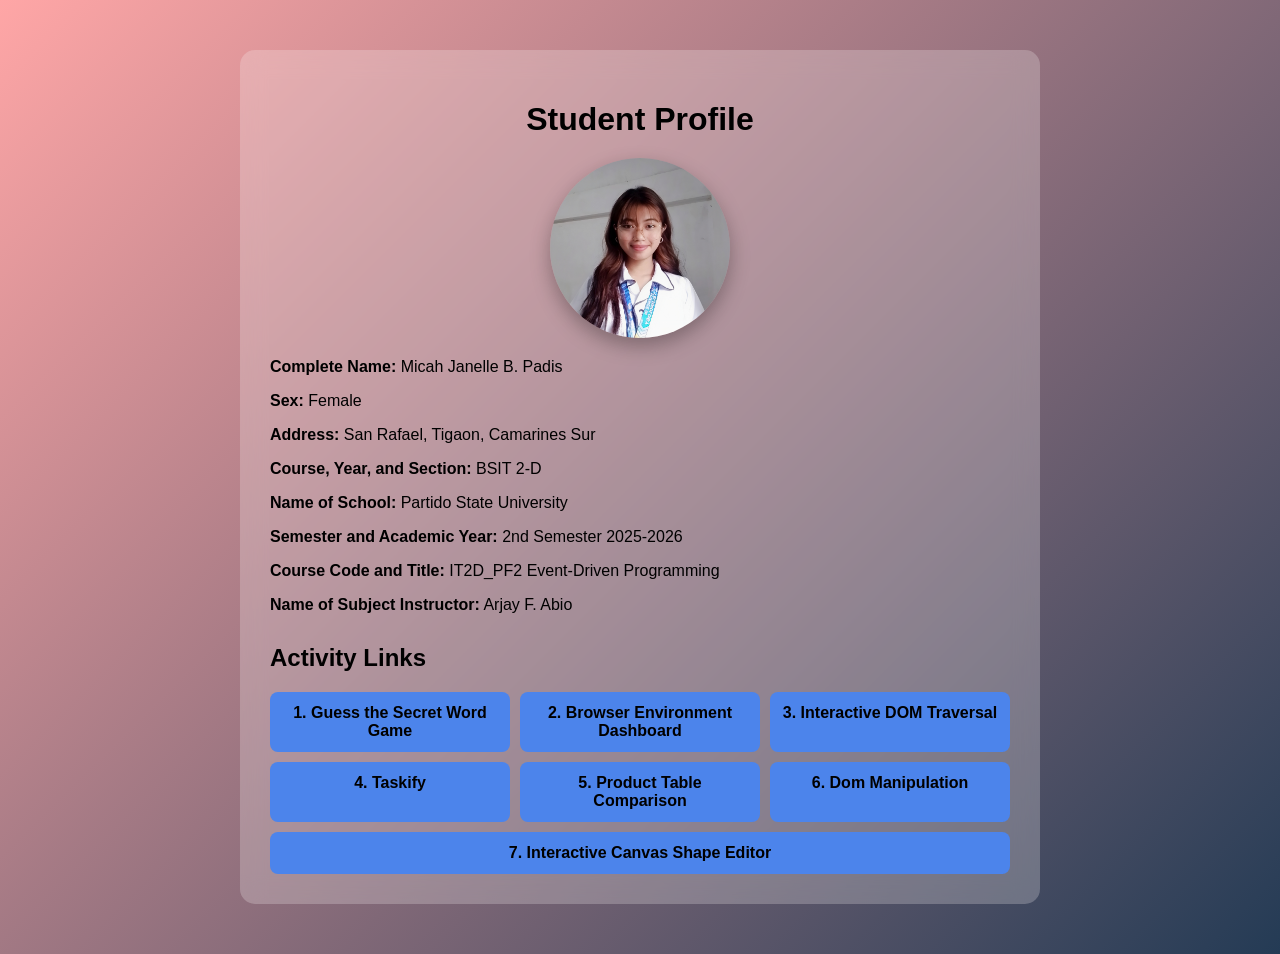
<file: index.html>
<!DOCTYPE html>
<html lang="en">
<head>
<meta charset="UTF-8">
<meta name="viewport" content="width=device-width, initial-scale=1.0">
<title>My Activities Homepage</title>

<style>
*{
box-sizing:border-box;
}

body{
font-family:'Segoe UI',sans-serif;
background:linear-gradient(135deg,#FFA6A6,#243b55);
color:black;
padding:50px;
margin:0;
}

.container{
max-width:800px;
margin:auto;
background:#faf7f73d;
backdrop-filter:blur(12px);
padding:30px;
border-radius:15px;
}

h1{
text-align:center;
margin-bottom:20px;
}

.profile-pic{
display:block;
margin:0 auto 20px auto;
width:180px;
height:180px;
object-fit:cover;
border-radius:50%;
box-shadow:0 8px 20px rgba(0,0,0,0.3);
}

.button-group{
display:flex;
gap:10px;
flex-wrap:wrap;
margin-top:10px;
}

.button-group a{
flex:1;
min-width:200px;
padding:12px;
background:#4c84eb;
color:black;
text-decoration:none;
border-radius:8px;
text-align:center;
font-weight:600;
transition:0.3s;
}

.button-group a:hover{
opacity:0.8;
transform:translateY(-5px);
box-shadow:0 8px 15px rgba(0,0,0,0.3);
}
</style>
</head>

<body>

<div class="container">

<h1>Student Profile</h1>

<img src="Micah Janelle B. Padis.jpg" alt="Profile Picture" class="profile-pic">

<p><strong>Complete Name:</strong> Micah Janelle B. Padis</p>
<p><strong>Sex:</strong> Female</p>
<p><strong>Address:</strong> San Rafael, Tigaon, Camarines Sur</p>
<p><strong>Course, Year, and Section:</strong> BSIT 2-D </p>
<p><strong>Name of School:</strong> Partido State University</p>
<p><strong>Semester and Academic Year:</strong> 2nd Semester 2025-2026</p>
<p><strong>Course Code and Title:</strong> IT2D_PF2 Event-Driven Programming </p>
<p><strong>Name of Subject Instructor:</strong> Arjay F. Abio</p>

<h2 style="margin-top:30px;">Activity Links</h2>

<div class="button-group">

<a href="https://raw.githack.com/Jassy21-22/Guessing-Game/refs/heads/main/guessingGame.html">
1. Guess the Secret Word Game
</a>

<a href="browser_dashboard.html">
2. Browser Environment Dashboard
</a>

<a href="dom_traversal.html">
3. Interactive DOM Traversal
</a>

<a href="taskify.html">
4. Taskify
</a>

<a href="product_table.html">
5. Product Table Comparison
</a>

<a href="dom_manipulation.html">
6. Dom Manipulation
</a>

<a href="canvas.html">
7. Interactive Canvas Shape Editor
</a>

</div>

</div>

</body>
</html>
</file>
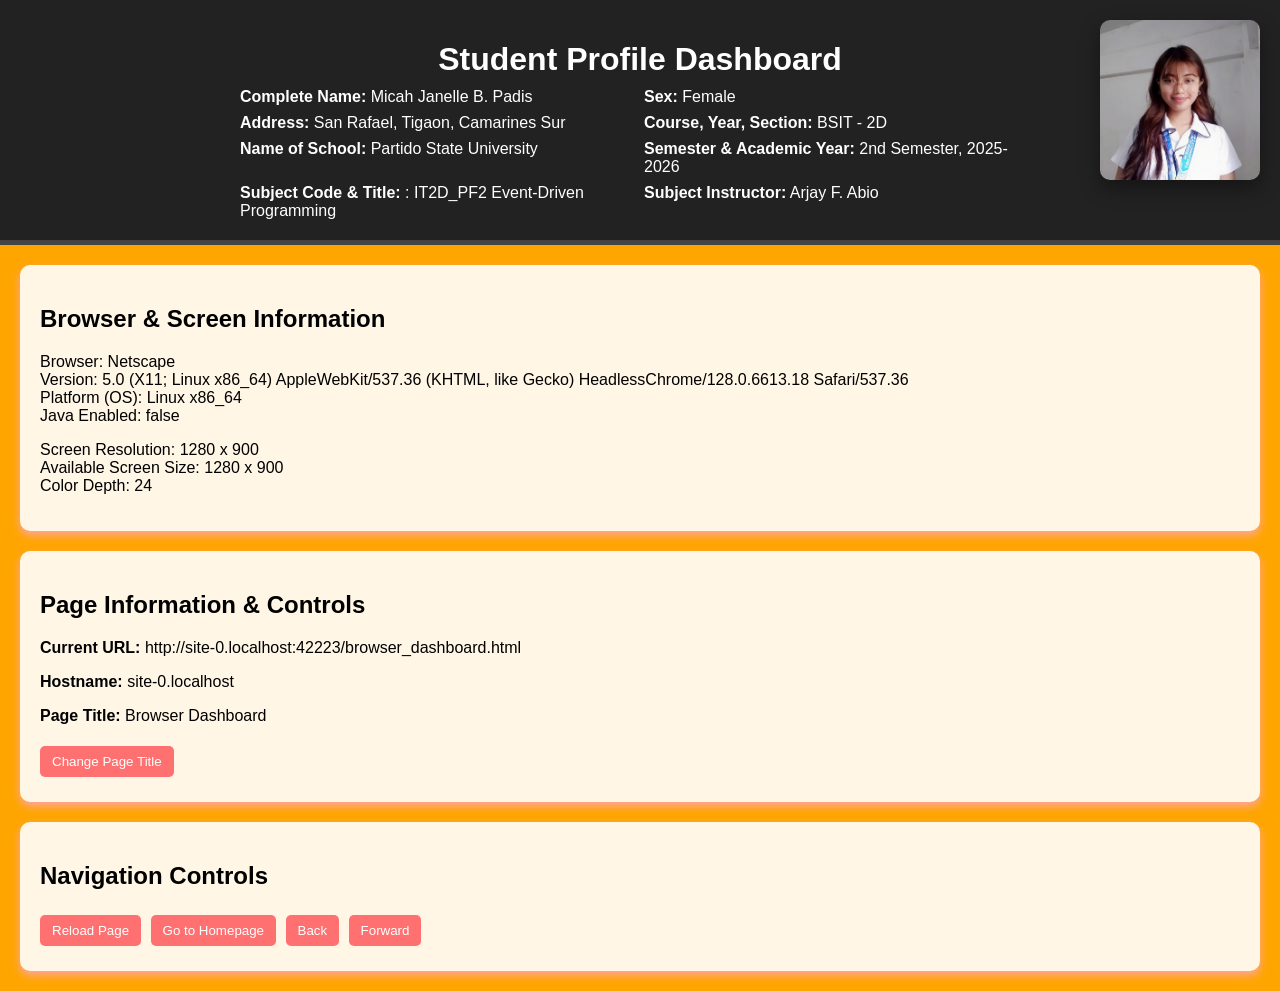
<file: browser_dashboard.html>
<!--
README
Author: Micah Janelle Padis
File: browser_dashboard.html

Description:
This single HTML file implements a Browser Information Dashboard.

It contains:
Part 0 – Profile Header Section (styled and separated)
Part A – Browser & Screen Information (navigator + screen objects)
Part B – Page Information & Dynamic Title Update (document, location, window)
Part C – Navigation Controls (location + history)
Part D – Dynamic Background Color based on Screen Width (responsive using JS)

All CSS and JavaScript are embedded.
JavaScript includes clear comments explaining each section.
-->

<!DOCTYPE html>
<html lang="en">
<head>
    <meta charset="UTF-8">
    <title>Browser Dashboard</title>

    <style>
        /* GENERAL PAGE STYLING */
        body {
            font-family: Arial, sans-serif;
            margin: 0;
            padding: 0;
            transition: background-color 0.5s ease;
        }

        /* PROFILE HEADER SECTION */
        .profile-header {
            background-color: #222;
            color: white;
            padding: 20px;
            text-align: center;
            border-bottom: 5px solid #444;
        }

        .profile-header h1 {
            margin-bottom: 10px;
        }

        .profile-details {
            display: grid;
            grid-template-columns: 1fr 1fr;
            gap: 8px;
            text-align: left;
            max-width: 800px;
            margin: auto;
        }

        .dashboard-section {
            padding: 20px;
            margin: 20px;
            border-radius: 10px;
            background-color: rgba(255,255,255,0.9);
            box-shadow: 0 4px 8px #FFA6A6;
        }

        button {
            padding: 8px 12px;
            margin: 5px 5px 5px 0;
            border: none;
            border-radius: 5px;
            cursor: pointer;
            background-color: #FF7070;
            color: white;
        }

        button:hover {
            background-color: #555;
        }

        .dashboard-section{
    transition: transform 0.3s ease, box-shadow 0.3s ease;
    }

          .dashboard-section:hover{
    transform: translateY(-10px);
    box-shadow: 0 10px 20px rgba(0,0,0,0.3);
}

.profile-pic{
    position: absolute;
    right: 20px;
    top: 20px;
    width: 160px;
    height: 160px;
    object-fit: cover;
    border-radius: 10px; /* box shape */
    box-shadow: 0 8px 20px rgba(0,0,0,0.4);
}

    </style>
</head>

<body>

    
    <!-- PART 0: PROFILE INFO -->
    
    <div class="profile-header">
        <h1>Student Profile Dashboard</h1>
        <img src="Micah Janelle B. Padis.jpg" alt="Profile Picture" class="profile-pic">
        <div class="profile-details">
            <div><strong>Complete Name:</strong> Micah Janelle B. Padis</div>
            <div><strong>Sex:</strong> Female</div>
            <div><strong>Address:</strong> San Rafael, Tigaon, Camarines Sur</div>
            <div><strong>Course, Year, Section:</strong> BSIT - 2D</div>
            <div><strong>Name of School:</strong> Partido State University</div>
            <div><strong>Semester & Academic Year:</strong> 2nd Semester, 2025-2026</div>
            <div><strong>Subject Code & Title:</strong> : IT2D_PF2 Event-Driven Programming</div>
            <div><strong>Subject Instructor:</strong> Arjay F. Abio</div>
        </div>
    </div>

    
    <!-- PART A -->
    
    <div class="dashboard-section">
        <h2> Browser & Screen Information</h2>
        <p id="browserInfo"></p>
        <p id="screenInfo"></p>
    </div>

    
    <!-- PART B -->
    
    <div class="dashboard-section">
        <h2>Page Information & Controls</h2>
        <p><strong>Current URL:</strong> <span id="currentURL"></span></p>
        <p><strong>Hostname:</strong> <span id="hostname"></span></p>
        <p><strong>Page Title:</strong> <span id="pageTitle"></span></p>

        <button onclick="changeTitle()">Change Page Title</button>
    </div>

    
    <!-- PART C -->
    
    <div class="dashboard-section">
        <h2>Navigation Controls</h2>

        <button onclick="reloadPage()">Reload Page</button>
        <button onclick="redirectPage()">Go to Homepage</button>
        <button onclick="goBack()">Back</button>
        <button onclick="goForward()">Forward</button>
    </div>

    <script>
        
        /* PART A: BROWSER INFORMATION   */
        

        // Display browser information using navigator object
        const browserInfo = `
            Browser: ${navigator.appName} <br>
            Version: ${navigator.appVersion} <br>
            Platform (OS): ${navigator.platform} <br>
            Java Enabled: ${navigator.javaEnabled()}
        `;
        document.getElementById("browserInfo").innerHTML = browserInfo;

        // Display screen information using screen object
        const screenInfo = `
            Screen Resolution: ${screen.width} x ${screen.height} <br>
            Available Screen Size: ${screen.availWidth} x ${screen.availHeight} <br>
            Color Depth: ${screen.colorDepth}
        `;
        document.getElementById("screenInfo").innerHTML = screenInfo;


        
        /* PART B: PAGE INFO & TITLE CONTROLS    */
        

        // Display page information using location & document
        document.getElementById("currentURL").textContent = window.location.href;
        document.getElementById("hostname").textContent = window.location.hostname;
        document.getElementById("pageTitle").textContent = document.title;

        // Function to change page title dynamically
        function changeTitle() {
            const newTitle = prompt("Enter new page title:");

            if (newTitle) {
                document.title = newTitle;
                document.getElementById("pageTitle").textContent = newTitle;
            }
        }


        
        /* PART C: NAVIGATION CONTROLS           */
        

        // Reload current page
        function reloadPage() {
            location.reload();
        }

        // Redirect to another URL
        function redirectPage() {
            location.href = "index.html";
        }

        // Navigate back
        function goBack() {
            history.back();
        }

        // Navigate forward
        function goForward() {
            history.forward();
        }


        
        /* PART D: DYNAMIC BACKGROUND COLOR      */
        

        // Function to change background based on screen width
        function updateBackgroundColor() {
            const width = window.innerWidth;

            if (width < 600) {
                document.body.style.backgroundColor = "blue";
            } 
            else if (width >= 600 && width <= 991) {
                document.body.style.backgroundColor = "green";
            } 
            else {
                document.body.style.backgroundColor = "orange";
            }
        }

        // Apply on page load
        window.onload = updateBackgroundColor;

        // Apply on window resize
        window.onresize = updateBackgroundColor;

    </script>

</body>
</html>
</file>
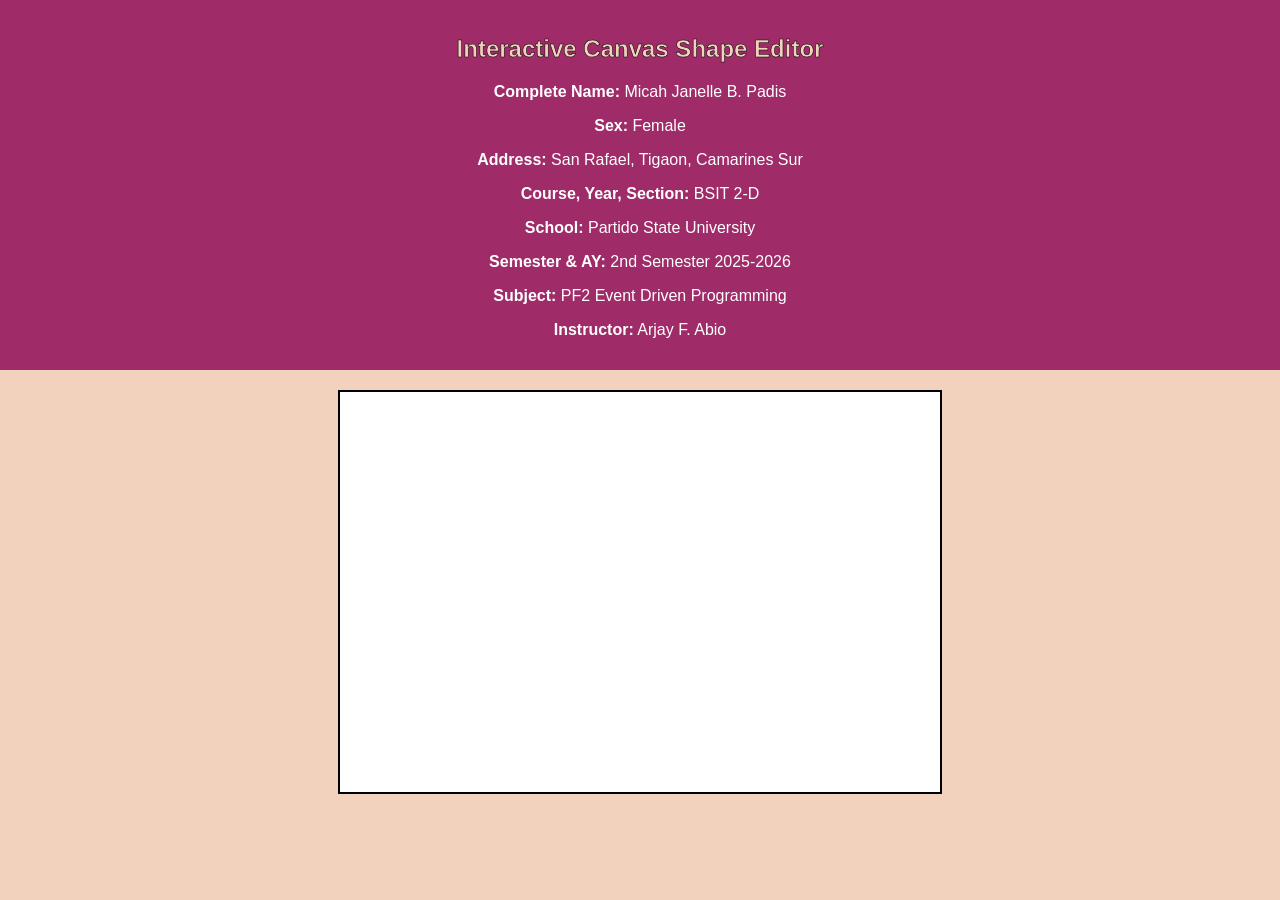
<file: canvas.html>
<!DOCTYPE html>
<html lang="en">
<head>
    <meta charset="UTF-8">
    <title>Interactive Canvas Shape Editor</title>
</head>

<style> 
    body {
    font-family: Arial, sans-serif;
    background: #F2D2BD;
    margin: 0;
    text-align: center;
}

h2 {
    color: #F2D2BD; 
    -webkit-text-stroke: 0.5px black; 
}

.header {
    background: #9F2B68;
    color: white;
    padding: 15px;
    text-align: center;
}

.canvas-container {
    display: flex;
    justify-content: center;
    margin-top: 20px;
}

canvas {
    border: 2px solid black;
    background: white;
}
</style>
<body>

<!-- HEADER -->
<div class="header">
    <h2>Interactive Canvas Shape Editor</h2>
    <p><strong>Complete Name:</strong> Micah Janelle B. Padis</p>
    <p><strong>Sex:</strong> Female</p>
    <p><strong>Address:</strong> San Rafael, Tigaon, Camarines Sur</p>
    <p><strong>Course, Year, Section:</strong> BSIT 2-D</p>
    <p><strong>School:</strong> Partido State University</p>
    <p><strong>Semester & AY:</strong> 2nd Semester 2025-2026</p>
    <p><strong>Subject:</strong> PF2 Event Driven Programming</p>
    <p><strong>Instructor:</strong> Arjay F. Abio</p>
</div>

<!-- CANVAS -->
<div class="canvas-container">
    <canvas id="canvas" width="600" height="400"></canvas>
</div>

<script src="script.js"></script>
</body>

<script>
    // Get canvas
const canvas = document.getElementById("canvas");
const ctx = canvas.getContext("2d");

// Data
let circles = [];
let selectedCircle = null;
let isDragging = false;

// Draw all circles
function draw() {
    ctx.clearRect(0, 0, canvas.width, canvas.height);

    circles.forEach(circle => {
        ctx.beginPath();
        ctx.arc(circle.x, circle.y, circle.radius, 0, Math.PI * 2);

        ctx.fillStyle = circle === selectedCircle ? "red" : "blue";
        ctx.fill();

        ctx.closePath();
    });
}

// Get mouse position
function getMousePos(evt) {
    const rect = canvas.getBoundingClientRect();
    return {
        x: evt.clientX - rect.left,
        y: evt.clientY - rect.top
    };
}

// Check if point is inside circle
function isInside(circle, x, y) {
    const dx = x - circle.x;
    const dy = y - circle.y;
    return Math.sqrt(dx * dx + dy * dy) <= circle.radius;
}

// CLICK (Add or Select)
canvas.addEventListener("mousedown", function(e) {
    const pos = getMousePos(e);
    let found = false;

    // Check if clicking a circle
    for (let i = circles.length - 1; i >= 0; i--) {
        if (isInside(circles[i], pos.x, pos.y)) {
            selectedCircle = circles[i];
            isDragging = true;
            found = true;
            break;
        }
    }

    // If blank space → add circle
    if (!found) {
        const newCircle = {
            x: pos.x,
            y: pos.y,
            radius: 20
        };
        circles.push(newCircle);
        selectedCircle = newCircle;
    }

    draw();
});

// DRAG
canvas.addEventListener("mousemove", function(e) {
    if (isDragging && selectedCircle) {
        const pos = getMousePos(e);
        selectedCircle.x = pos.x;
        selectedCircle.y = pos.y;
        draw();
    }
});

// STOP DRAG
canvas.addEventListener("mouseup", function() {
    isDragging = false;
});

// DELETE
document.addEventListener("keydown", function(e) {
    if (e.key === "Delete" && selectedCircle) {
        circles = circles.filter(c => c !== selectedCircle);
        selectedCircle = null;
        draw();
    }
});

// RESIZE (SCROLL)
canvas.addEventListener("wheel", function(e) {
    if (selectedCircle) {
        e.preventDefault();

        if (e.deltaY < 0) {
            selectedCircle.radius += 2;
        } else {
            selectedCircle.radius -= 2;
        }

        // Minimum size
        if (selectedCircle.radius < 5) {
            selectedCircle.radius = 5;
        }

        draw();
    }
});
</script>
</html>
</file>
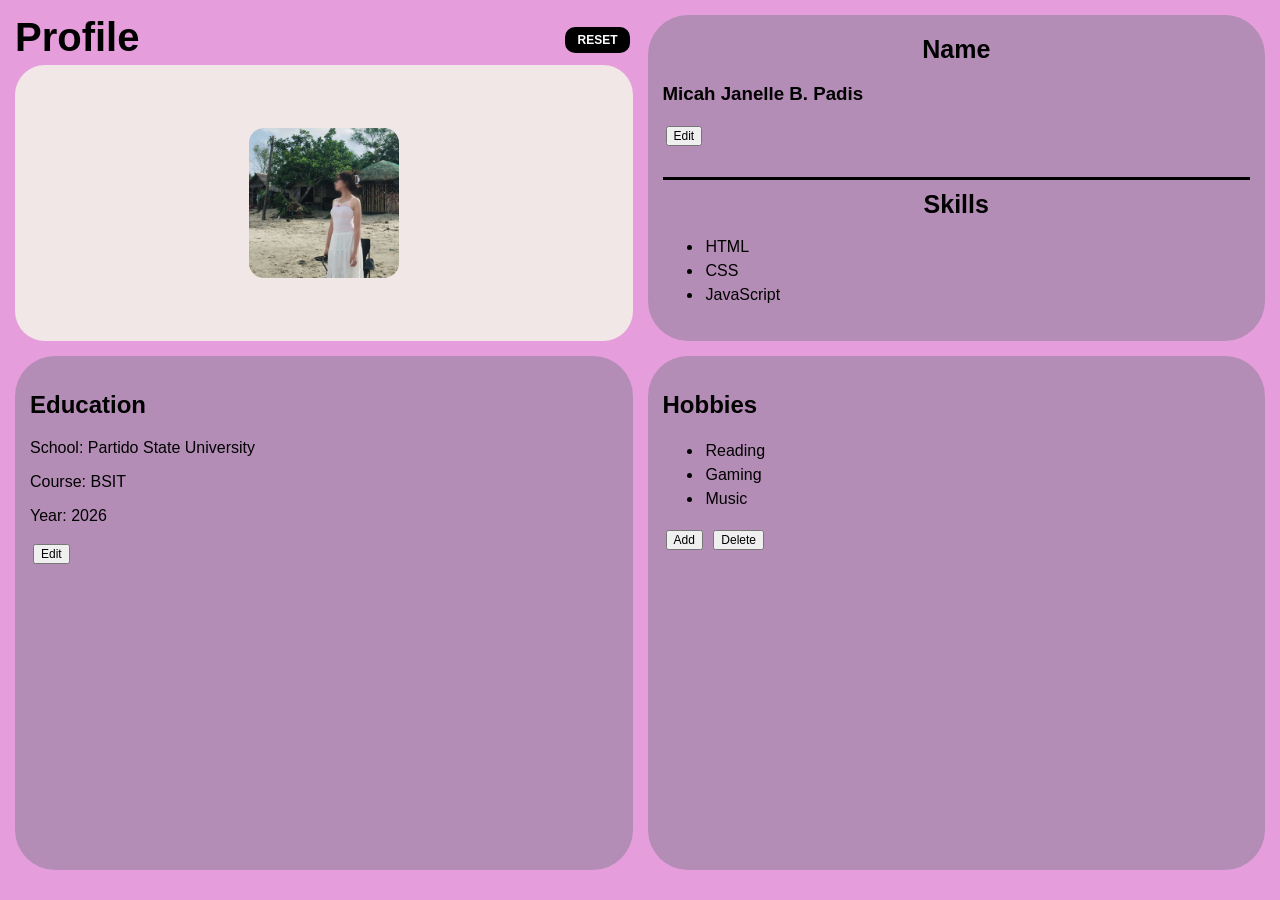
<file: dom_manipulation.html>
<!DOCTYPE html>
<html lang="en">
<head>
<meta charset="UTF-8">
<title>Interactive Profile</title>

<style>
* {
    box-sizing: border-box;
}

body {
    margin: 0;
    font-family: Arial;
    background: #e69ddc;
    height: 100vh;
    overflow: hidden;
}

/* MAIN GRID */
.container {
    display: grid;
    grid-template-columns: 1fr 1fr;
    grid-template-rows: auto 1fr auto;
    gap: 15px;
    padding: 15px;
    height: 100%;
}

/* LEFT SIDE */
.left {
    display: flex;
    flex-direction: column;
    height: 100%;
}

.title {
    font-size: 40px;
    font-weight: bold;
    margin-bottom: 5px;
}

.profile-box {
    background: #f2e7e7;
    border-radius: 30px;
    flex: 1;
    display: flex;
    justify-content: center;
    align-items: center;
}

.profile-box img {
    width: 150px;
    height: 150px;
    border-radius: 10%;
    cursor: pointer;
    object-fit: cover;
}

/* RIGHT SIDE */
.right-box {
    background: #b48db6;
    padding: 15px;
    display: flex;
    flex-direction: column;
    border-radius: 40px;
    height: 100%;
}

.section {
    flex: 1;
    overflow: hidden;
}

.section h2 {
    text-align: center;
    font-size: 25px;
    margin: 5px 0;
}

.divider {
    height: 3px;
    background: black;
    margin: 5px 0;
}

/* BOTTOM GRID */
.bottom {
    grid-column: span 2;
    display: grid;
    grid-template-columns: 1fr 1fr;
    gap: 15px;
    height: 100%;
}

.box {
    background: #b48db6;
    padding: 15px;
    border-radius: 40px;
    overflow: hidden;
}

/* LIST */
li {
    cursor: pointer;
    padding: 3px;
}

li:hover {
    background: lightgray;
}

.highlight {
    background: yellow;
}

button {
    margin: 3px;
    font-size: 12px;
}

/* TITLE BAR */
.title-bar {
    display: flex;
    justify-content: space-between;
    align-items: center;
}

/* RESET BUTTON */
.reset-btn {
    padding: 6px 12px;
    font-weight: bold;
    background: black;
    color: white;
    border: none;
    border-radius: 10px;
    cursor: pointer;
}
</style>
</head>

<body>

<div class="container">

    <!-- LEFT -->
    <div class="left">
        <div class="title-bar">
            <div class="title">Profile</div>
            <button class="reset-btn" onclick="resetData()">RESET</button>
        </div>

        <div class="profile-box">
            <img id="profilePic" src="profile.jpg">
        </div>

        <input type="file" id="fileInput" hidden>
    </div>

    <!-- RIGHT -->
    <div class="right-box">

        <div class="section">
            <h2>Name</h2>
            <h3 id="name">Micah Janelle B. Padis</h3>
            <button onclick="editName()">Edit</button>
        </div>

        <div class="divider"></div>

        <div class="section">
            <h2>Skills</h2>

            <ul id="skillsList">
                <li draggable="true">HTML</li>
                <li draggable="true">CSS</li>
                <li draggable="true">JavaScript</li>
            </ul>

            <button onclick="showSkillInput()">Add</button>
            <button onclick="deleteSelected('skillsList')">Delete</button>

            <div id="skillInputContainer"></div>
        </div>

    </div>

    <!-- BOTTOM -->
    <div class="bottom">

        <div class="box">
            <h2>Education</h2>
            <div id="education">
                <p contenteditable="false">School: Partido State University</p>
                <p contenteditable="false">Course: BSIT</p>
                <p contenteditable="false">Year: 2026</p>
            </div>
            <button onclick="editEducation()">Edit</button>
        </div>

        <div class="box">
            <h2>Hobbies</h2>

            <ul id="hobbyList">
                <li draggable="true">Reading</li>
                <li draggable="true">Gaming</li>
                <li draggable="true">Music</li>
            </ul>

            <button onclick="showHobbyInput()">Add</button>
            <button onclick="deleteSelected('hobbyList')">Delete</button>

            <div id="hobbyInputContainer"></div>
        </div>

    </div>

</div>

<script>
// SAVE / LOAD
function saveData() {
    localStorage.setItem("profile", document.body.innerHTML);
}

function loadData() {
    if (localStorage.getItem("profile")) {
        document.body.innerHTML = localStorage.getItem("profile");
        reinitialize();
    }
}

window.onload = () => {
    loadData();
    reinitialize();
};

// REINITIALIZE
function reinitialize() {
    initProfilePic();
    document.querySelectorAll("li").forEach(addItemEvents);
}

// PROFILE PIC
function initProfilePic() {
    const pic = document.getElementById("profilePic");
    const fileInput = document.getElementById("fileInput");

    if (!pic || !fileInput) return;

    pic.onclick = () => fileInput.click();

    fileInput.onchange = () => {
        const file = fileInput.files[0];
        const reader = new FileReader();

        reader.onload = function(e) {
            pic.src = e.target.result;
            saveData();
        };

        reader.readAsDataURL(file);
    };
}

// NAME
function editName() {
    const name = document.getElementById("name");
    const input = document.createElement("input");

    input.value = name.innerText;
    name.replaceWith(input);
    input.focus();

    input.onblur = saveName;
    input.onkeypress = (e) => {
        if (e.key === "Enter") saveName();
    };

    function saveName() {
        const h3 = document.createElement("h3");
        h3.id = "name";
        h3.innerText = input.value;
        input.replaceWith(h3);
        saveData();
    }
}

// ADD SKILL
function showSkillInput() {
    const container = document.getElementById("skillInputContainer");
    const input = document.createElement("input");

    input.placeholder = "Enter skill...";
    container.appendChild(input);
    input.focus();

    input.onkeypress = (e) => {
        if (e.key === "Enter") {
            const li = document.createElement("li");
            li.textContent = input.value;
            li.draggable = true;

            document.getElementById("skillsList").appendChild(li);
            input.remove();

            addItemEvents(li);
            saveData();
        }
    };
}

// ADD HOBBY
function showHobbyInput() {
    const container = document.getElementById("hobbyInputContainer");
    const input = document.createElement("input");

    input.placeholder = "Enter hobby...";
    container.appendChild(input);
    input.focus();

    input.onkeypress = (e) => {
        if (e.key === "Enter") {
            const li = document.createElement("li");
            li.textContent = input.value;
            li.draggable = true;

            document.getElementById("hobbyList").appendChild(li);
            input.remove();

            addItemEvents(li);
            saveData();
        }
    };
}

// DELETE
function deleteSelected(listId) {
    const list = document.getElementById(listId);
    const items = list.querySelectorAll(".highlight");

    items.forEach(item => item.remove());
    saveData();
}

// SELECT
function addItemEvents(li) {
    li.onclick = () => {
        li.classList.toggle("highlight");
    };
}

// DRAG
let dragged;

document.addEventListener("dragstart", (e) => {
    dragged = e.target;
});

document.addEventListener("dragover", (e) => {
    e.preventDefault();
});

document.addEventListener("drop", (e) => {
    if (e.target.tagName === "LI") {
        e.target.parentNode.insertBefore(dragged, e.target);
        saveData();
    }
});

// EDUCATION
function editEducation() {
    document.querySelectorAll("#education p").forEach(p => {
        p.contentEditable = true;

        p.onblur = () => {
            p.contentEditable = false;
            saveData();
        };
    });
}

// RESET
function resetData() {
    localStorage.clear();
    location.reload();
}
</script>

</body>
</html>
</file>
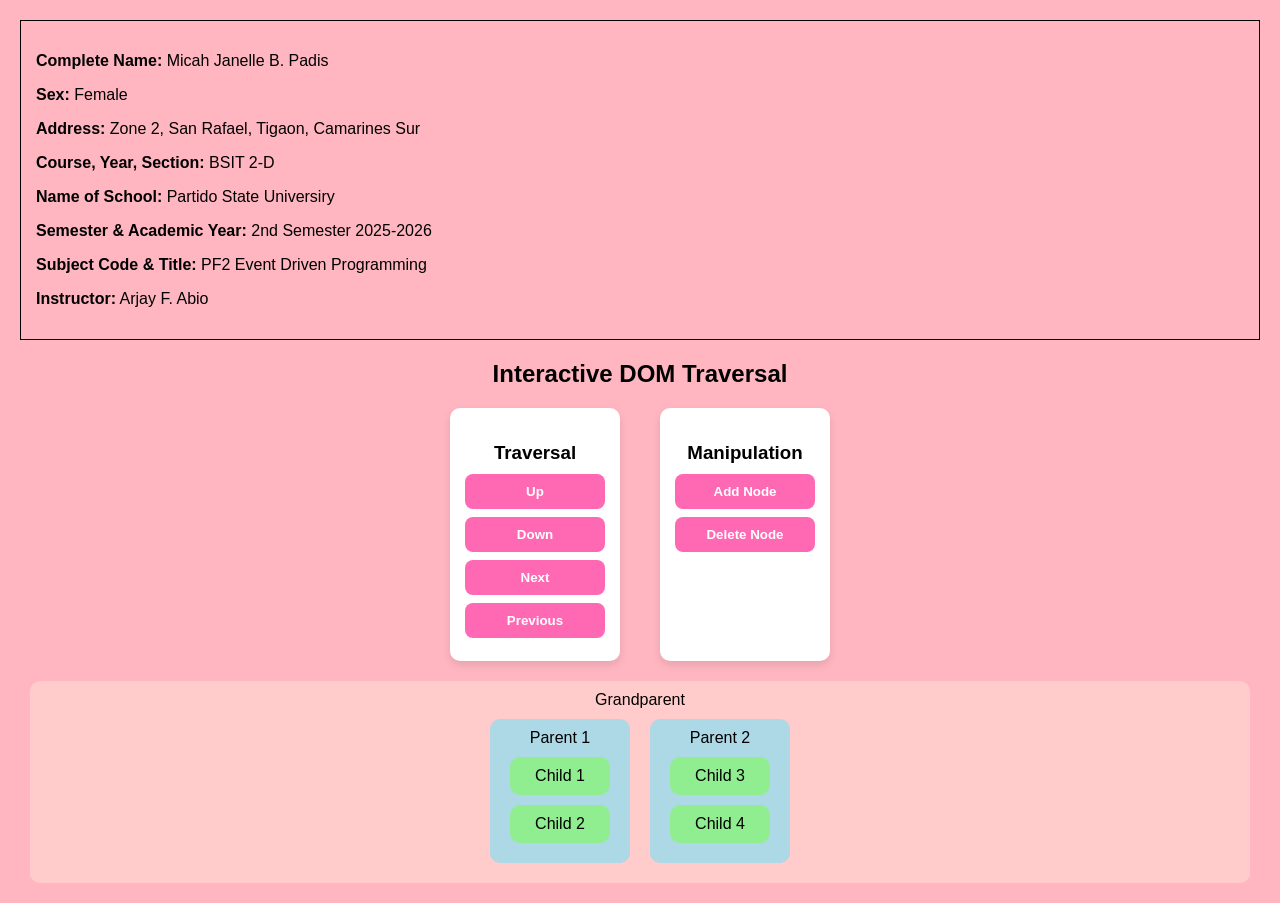
<file: dom_traversal.html>
<!DOCTYPE html><html lang="en">
<head>
<meta charset="UTF-8">
<title>Interactive DOM Traversal and Manipulation</title><style>
body {
    font-family: Arial, sans-serif;
    text-align: center;
    margin: 20px;
    background-color: #FFB6C1;
}

h2 { margin-bottom: 10px; }

.header {
    border: 1px solid #000;
    padding: 15px;
    margin-bottom: 20px;
    text-align: left;
}

.node {
    padding: 10px;
    margin: 10px;
    border-radius: 10px;
    cursor: pointer;
}

.grandparent { background-color: #ffcccb; }
.parent { background-color: #add8e6; }
.child { background-color: #90ee90; }

.highlight { border: 3px solid black; }

.container {
    display: flex;
    flex-wrap: wrap;
    justify-content: center;
}

.column { margin: 10px; min-width: 120px; }

button {
    margin: 8px;
    padding: 10px 18px;
    border: none;
    border-radius: 8px;
    background-color: #FF69B4;
    color: white;
    font-weight: bold;
    cursor: pointer;
    transition: 0.3s;
}

button:hover { opacity: 0.8; }

/* NEW BUTTON LAYOUT */
.controls {
    display: flex;
    justify-content: center;
    gap: 40px;
    margin: 20px 0;
}

.group {
    background: #fff;
    padding: 15px;
    border-radius: 10px;
    box-shadow: 0 4px 8px rgba(0,0,0,0.1);
}

.group h3 {
    margin-bottom: 10px;
}

.group button {
    display: block;
    width: 140px;
    margin: 8px auto;
}
</style></head><body><div class="header">
    <p><strong>Complete Name:</strong> Micah Janelle B. Padis</p>
    <p><strong>Sex:</strong> Female</p>
    <p><strong>Address:</strong> Zone 2, San Rafael, Tigaon, Camarines Sur</p>
    <p><strong>Course, Year, Section:</strong> BSIT 2-D</p>
    <p><strong>Name of School:</strong> Partido State Universiry</p>
    <p><strong>Semester & Academic Year:</strong> 2nd Semester 2025-2026</p>
    <p><strong>Subject Code & Title:</strong> PF2 Event Driven Programming</p>
    <p><strong>Instructor:</strong> Arjay F. Abio</p>
</div><h2>Interactive DOM Traversal</h2><!-- ORGANIZED BUTTONS --><div class="controls"><div class="group">
    <h3>Traversal</h3>
    <button onclick="traverseUp()">Up</button>
    <button onclick="traverseDown()">Down</button>
    <button onclick="nextSibling()">Next</button>
    <button onclick="prevSibling()">Previous</button>
</div>

<div class="group">
    <h3>Manipulation</h3>
    <button onclick="addNode()">Add Node</button>
    <button onclick="deleteNode()">Delete Node</button>
</div>

</div><div id="tree" class="node grandparent">
    Grandparent<div class="container" id="parentContainer">

    <div class="column node parent">
        Parent 1
        <div class="node child">Child 1</div>
        <div class="node child">Child 2</div>
    </div>

    <div class="column node parent">
        Parent 2
        <div class="node child">Child 3</div>
        <div class="node child">Child 4</div>
    </div>

</div>

</div><script>
// variables
let selectedNode = null;
let parentCount = 2;

// select node
function selectNode(event) {
    event.stopPropagation();

    if (selectedNode) {
        selectedNode.classList.remove("highlight");
    }

    selectedNode = event.currentTarget;
    selectedNode.classList.add("highlight");
}

function attachListeners() {
    const nodes = document.querySelectorAll('.node');

    nodes.forEach(node => {
        node.removeEventListener('click', selectNode);
        node.addEventListener('click', selectNode);
    });
}

attachListeners();

// traverse up
function traverseUp() {
    if (!selectedNode) return;

    const parent = selectedNode.parentElement.closest('.node');

    if (parent) {
        selectedNode.classList.remove("highlight");
        selectedNode = parent;
        selectedNode.classList.add("highlight");
    }
}

// traverse down
function traverseDown() {
    if (!selectedNode) return;

    const child = selectedNode.querySelector('.node');

    if (child) {
        selectedNode.classList.remove("highlight");
        selectedNode = child;
        selectedNode.classList.add("highlight");
    }
}

// next sibling
function nextSibling() {
    if (!selectedNode) return;

    const parent = selectedNode.parentElement;

    const siblings = Array.from(parent.children).filter(el =>
        el.classList.contains('node') &&
        el.classList[1] === selectedNode.classList[1]
    );

    const index = siblings.indexOf(selectedNode);

    if (index !== -1 && index < siblings.length - 1) {
        selectedNode.classList.remove("highlight");
        selectedNode = siblings[index + 1];
        selectedNode.classList.add("highlight");
    } else {
        alert("No next sibling!");
    }
}

// previous sibling
function prevSibling() {
    if (!selectedNode) return;

    const parent = selectedNode.parentElement;

    const siblings = Array.from(parent.children).filter(el =>
        el.classList.contains('node') &&
        el.classList[1] === selectedNode.classList[1]
    );

    const index = siblings.indexOf(selectedNode);

    if (index > 0) {
        selectedNode.classList.remove("highlight");
        selectedNode = siblings[index - 1];
        selectedNode.classList.add("highlight");
    } else {
        alert("No previous sibling!");
    }
}

// add node
function addNode() {
    if (!selectedNode) return;

    // GRANDPARENT → add new parent
    if (selectedNode.classList.contains('grandparent')) {
        parentCount++;

        const newParent = document.createElement('div');
        newParent.className = 'column node parent';
        newParent.textContent = 'Parent ' + parentCount;

        // store child count for this parent
        newParent.dataset.childCount = 0;

        // add 2 children automatically
        for (let i = 0; i < 2; i++) {
            let childNumber = parseInt(newParent.dataset.childCount) + 1;
            newParent.dataset.childCount = childNumber;

            const newChild = document.createElement('div');
            newChild.className = 'node child';
            newChild.textContent = 'Child ' + childNumber;

            newParent.appendChild(newChild);
        }

        document.getElementById('parentContainer').appendChild(newParent);
    }

    // PARENT → add child
    else if (selectedNode.classList.contains('parent')) {

    if (!selectedNode.dataset.childCount) {
        selectedNode.dataset.childCount = selectedNode.querySelectorAll('.child').length;
    }

    let childNumber = parseInt(selectedNode.dataset.childCount) + 1;
    selectedNode.dataset.childCount = childNumber;

    const newChild = document.createElement('div');
    newChild.className = 'node child';
    newChild.textContent = 'Child ' + childNumber;

    selectedNode.appendChild(newChild);
}

    else {
        alert('Cannot add child to a child node');
    }

    attachListeners();
}

// delete node
function deleteNode() {
    if (!selectedNode) return;

    if (selectedNode.classList.contains('grandparent')) {
        alert('Cannot delete grandparent node');
        return;
    }

    selectedNode.remove();
    selectedNode = null;
}
</script></body>
</html>
</file>
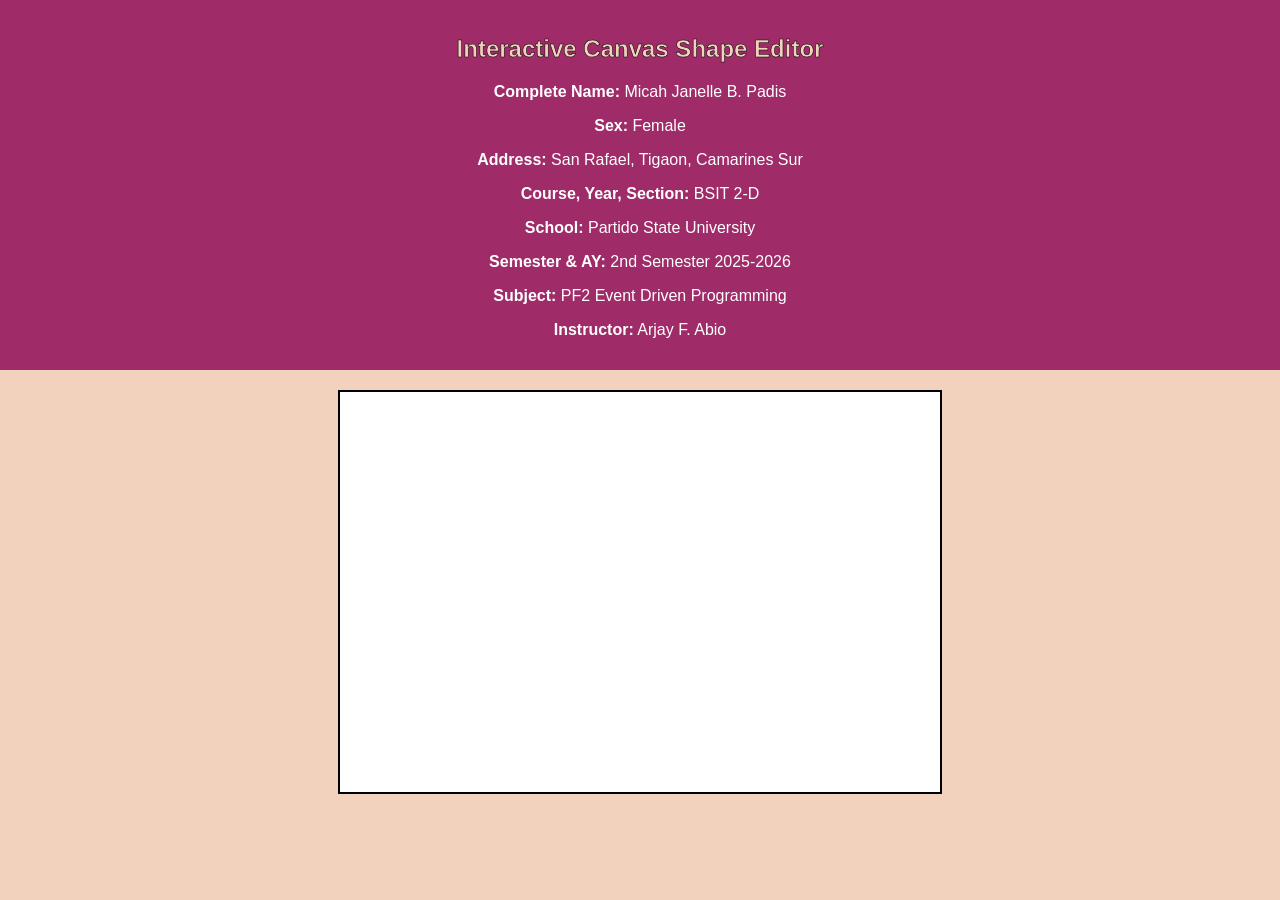
<file: main.html>
<!DOCTYPE html>
<html lang="en">
<head>
    <meta charset="UTF-8">
    <title>Interactive Canvas Shape Editor</title>

    <!-- LINK EXTERNAL CSS -->
    <link rel="stylesheet" href="style.css">
</head>

<body>

<!-- HEADER -->
<div class="header">
    <h2>Interactive Canvas Shape Editor</h2>
    <p><strong>Complete Name:</strong> Micah Janelle B. Padis</p>
    <p><strong>Sex:</strong> Female</p>
    <p><strong>Address:</strong> San Rafael, Tigaon, Camarines Sur</p>
    <p><strong>Course, Year, Section:</strong> BSIT 2-D</p>
    <p><strong>School:</strong> Partido State University</p>
    <p><strong>Semester & AY:</strong> 2nd Semester 2025-2026</p>
    <p><strong>Subject:</strong> PF2 Event Driven Programming</p>
    <p><strong>Instructor:</strong> Arjay F. Abio</p>
</div>

<!-- CANVAS -->
<div class="canvas-container">
    <canvas id="canvas" width="600" height="400"></canvas>
</div>

<!-- LINK EXTERNAL JS -->
<script src="script.js"></script>

</body>
</html>
</file>
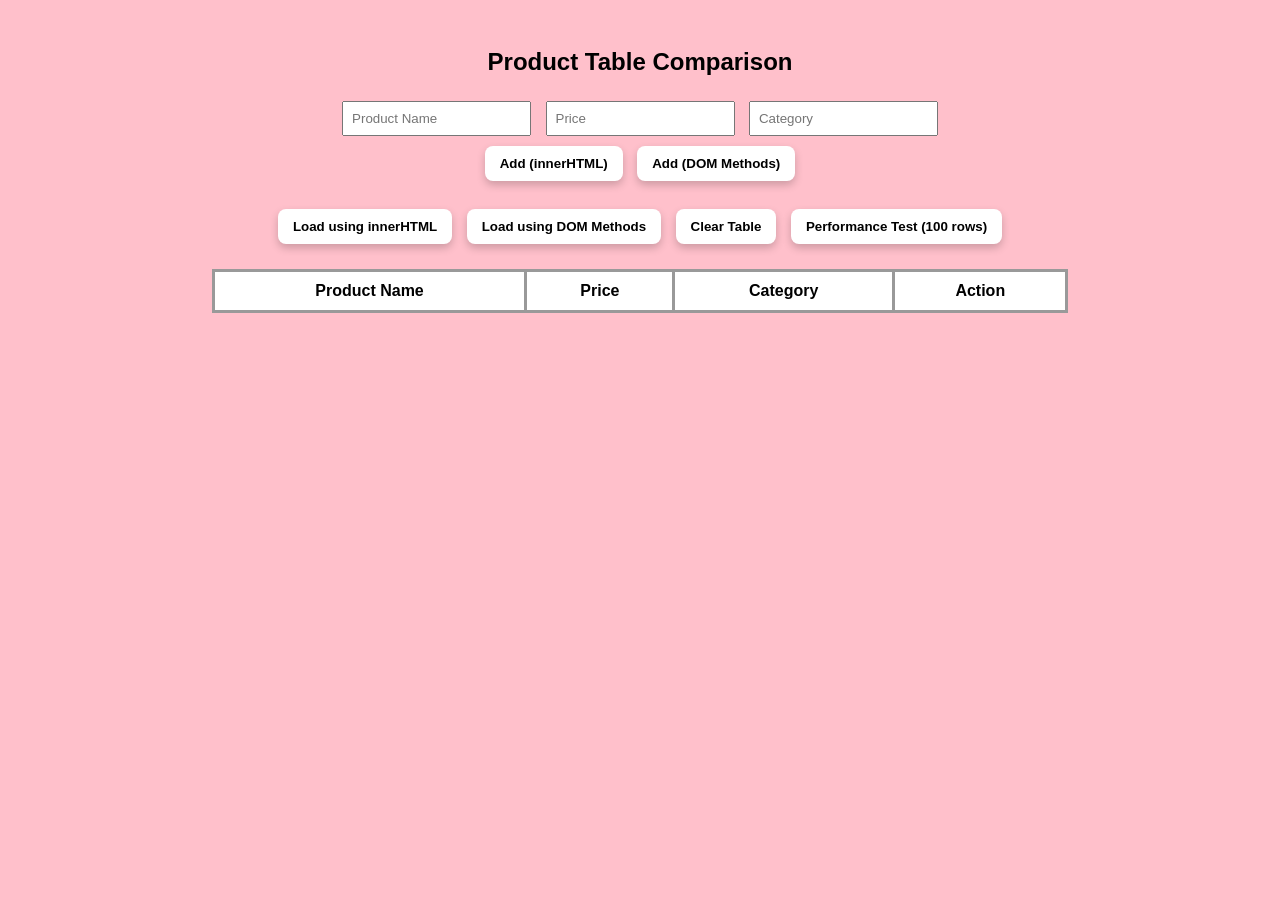
<file: product_table.html>
<!DOCTYPE html>
<html lang="en">
<head>
<meta charset="UTF-8">
<meta name="viewport" content="width=device-width, initial-scale=1.0">
<title>Product Table Comparison</title>

<style>
body {
    font-family: Arial;
    text-align: center;
    padding: 20px;
    background-color: #ffc0cb;
}

table {
    border-collapse: collapse;
    margin: 20px auto;
    width: 70%;
}

th, td {
    border: 3px solid #999;
    padding: 10px;
}

th {
    background-color: white;
}

input {
    padding: 8px;
    margin: 5px;
}

/* BUTTON EFFECTS */
button {
    padding: 10px 15px;
    margin: 5px;
    cursor: pointer;
    border: none;
    border-radius: 8px;
    background: white;
    font-weight: bold;
    transition: 0.3s;
    box-shadow: 0 4px 8px rgba(0,0,0,0.2);
}

button:hover {
    background: #ff99aa;
    transform: translateY(-3px);
    box-shadow: 0 8px 15px rgba(0,0,0,0.3);
}

button:active {
    transform: scale(0.95);
}
</style>
</head>

<body>

<h2>Product Table Comparison</h2>

<!-- INPUT FORM -->
<input type="text" id="name" placeholder="Product Name">
<input type="text" id="price" placeholder="Price">
<input type="text" id="category" placeholder="Category"><br>

<button onclick="addInnerHTML()">Add (innerHTML)</button>
<button onclick="addDOM()">Add (DOM Methods)</button>

<br><br>

<button onclick="loadInnerHTML()">Load using innerHTML</button>
<button onclick="loadDOM()">Load using DOM Methods</button>
<button onclick="clearTable()">Clear Table</button>
<button onclick="performanceTest()">Performance Test (100 rows)</button>

<table>
    <thead>
        <tr>
            <th>Product Name</th>
            <th>Price</th>
            <th>Category</th>
            <th>Action</th>
        </tr>
    </thead>
    <tbody id="tableBody"></tbody>
</table>

<p id="methodUsed"></p>

<script>

// ORIGINAL DATA 
let productsHTML = [
    { name: "Lipstick", price: "₱499", category: "Lips" },
    { name: "Foundation", price: "₱899", category: "Face" }
];

let productsDOM = [
    { name: "Mascara", price: "₱399", category: "Eyes" },
    { name: "Blush", price: "₱299", category: "Cheeks" }
];

// INPUT GETTER
function getInput() {
    const name = document.getElementById("name").value.trim();
    const price = document.getElementById("price").value.trim();
    const category = document.getElementById("category").value.trim();

    if (!name || !price || !category) {
        alert("Please fill all fields!");
        return null;
    }

    return { name, price, category };
}

// CLEAR INPUTS
function clearInputs() {
    document.getElementById("name").value = "";
    document.getElementById("price").value = "";
    document.getElementById("category").value = "";
}

/* ADD PRODUCT (innerHTML) */
function addInnerHTML() {
    const p = getInput();
    if (!p) return;

    productsHTML.push(p);
    loadInnerHTML();
    clearInputs();
}

/* ADD PRODUCT (DOM) */
function addDOM() {
    const p = getInput();
    if (!p) return;

    productsDOM.push(p);
    loadDOM();
    clearInputs();
}

/* LOAD INNERHTML */
function loadInnerHTML() {
    let content = "";
    const table = document.getElementById("tableBody");

    productsHTML.forEach((p, index) => {
        content += `
        <tr>
            <td>${p.name}</td>
            <td>${p.price}</td>
            <td>${p.category}</td>
            <td><button onclick="deleteHTML(${index})">Delete</button></td>
        </tr>
        `;
    });

    table.innerHTML = content;
    document.getElementById("methodUsed").textContent = "Method Used: innerHTML";
}

/* LOAD DOM */
function loadDOM() {
    const table = document.getElementById("tableBody");
    table.innerHTML = "";

    productsDOM.forEach((p, index) => {
        const row = document.createElement("tr");

        const name = document.createElement("td");
        name.textContent = p.name;

        const price = document.createElement("td");
        price.textContent = p.price;

        const category = document.createElement("td");
        category.textContent = p.category;

        const action = document.createElement("td");
        const btn = document.createElement("button");
        btn.textContent = "Delete";
        btn.onclick = () => deleteDOM(index);

        action.appendChild(btn);

        row.appendChild(name);
        row.appendChild(price);
        row.appendChild(category);
        row.appendChild(action);

        table.appendChild(row);
    });

    document.getElementById("methodUsed").textContent = "Method Used: DOM Methods";
}

/* DELETE FUNCTIONS */
function deleteHTML(index) {
    productsHTML.splice(index, 1);
    loadInnerHTML();
}

function deleteDOM(index) {
    productsDOM.splice(index, 1);
    loadDOM();
}

/* CLEAR */
function clearTable() {
    document.getElementById("tableBody").innerHTML = "";
    document.getElementById("methodUsed").textContent = "";
    window.hacked = false;
}

/* GENERATE 100+ PRODUCTS*/
function generateManyProducts(count) {
    let products = [];
    for (let i = 1; i <= count; i++) {
        products.push({
            name: "Product " + i,
            price: Math.floor(Math.random() * 100),
            category: "Category " + (i % 5 + 1)
        });
    }
    return products;
}

/* PERFORMANCE TEST */
function performanceTest() {
    const many = generateManyProducts(100);

    console.time("innerHTML");
    productsHTML = [...many];
    loadInnerHTML();
    console.timeEnd("innerHTML");

    console.time("DOM");
    productsDOM = [...many];
    loadDOM();
    console.timeEnd("DOM");
}

</script>

</body>
</html>
</file>
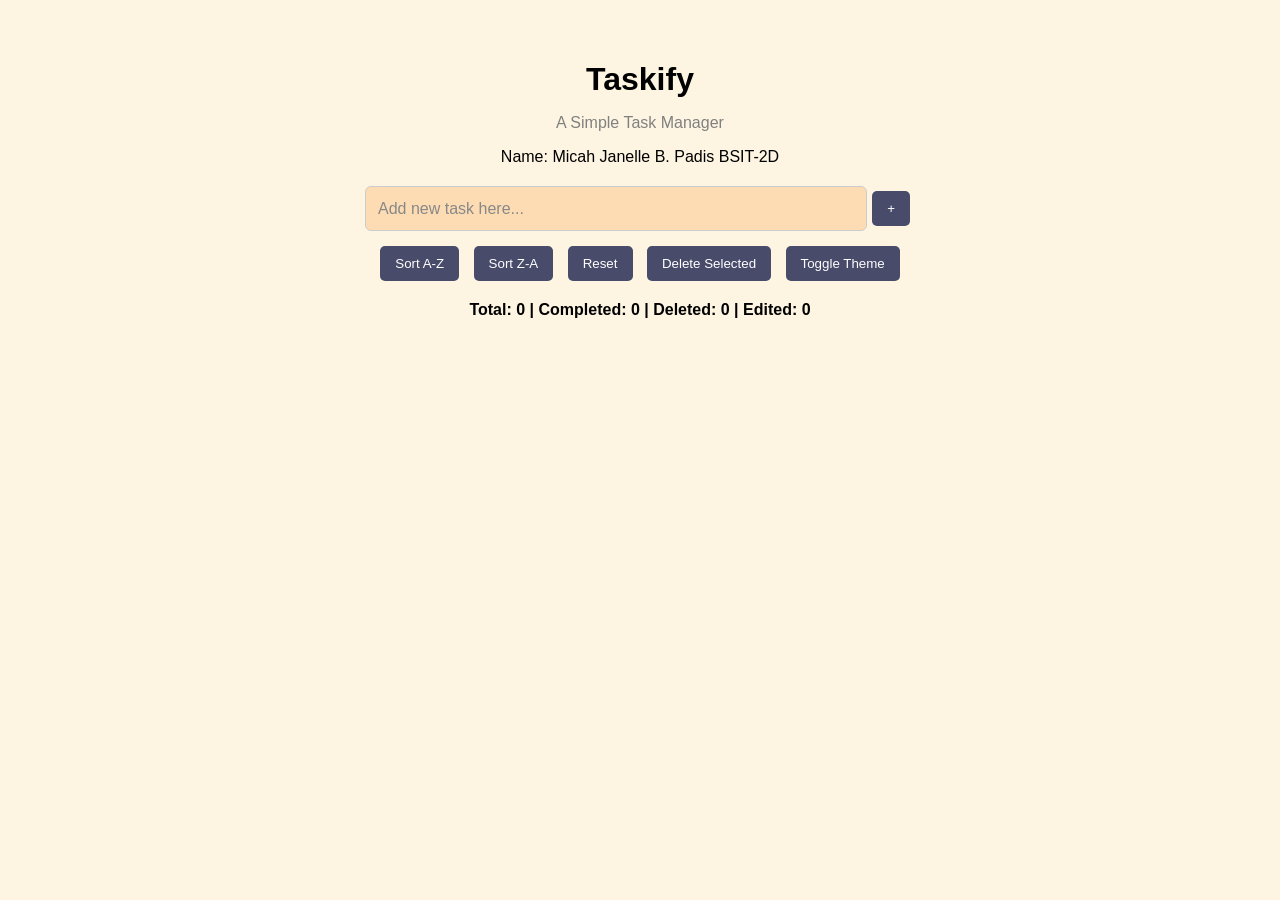
<file: taskify.html>
<!DOCTYPE html>
<html lang="en">
<head>
<meta charset="UTF-8">
<meta name="viewport" content="width=device-width, initial-scale=1.0">
<title>Taskify - Simple</title>

<style>
:root {
    --main-bg: #fdf5e2;
    --main-text: #000000;
    --task-bg: #fddcb4;
    --task-hover: #e7f0ff;
    --completed-text: black;
}

body {
    font-family: Arial, sans-serif;
    background: var(--main-bg);
    color: var(--main-text);
    margin: 0;
    display: flex;
    justify-content: center;
    padding: 40px;
    transition: background 0.3s, color 0.3s;
}

.container {
    width: 550px;
    text-align: center;
}

h1 { margin-bottom: 5px; }
.subtitle { color: gray; }
.name { margin-bottom: 20px; }

.input-section {
    display: flex;
    margin-top: 20px;
}

#taskInput {
    flex: 1;
    padding: 12px;
    font-size: 16px;
    border: 1px solid #ccc;
    border-radius: 6px;
    background: var(--task-bg);
    transition: 0.2s;
}

#taskInput:focus {
    outline: none;
    border: 2px solid #2d89ef;
    background: white;
    box-shadow: 0 0 5px rgba(45, 137, 239, 0.4);
}

#taskInput::placeholder {
    color: #888;
}

button {
    padding: 10px 15px;
    margin: 5px;
    border: none;
    background: #484b6a;
    color: white;
    cursor: pointer;
    border-radius: 5px;
    transition: 0.2s;
}

button:hover {
    background: #1b5fa7;
}

.controls {
    margin-top: 10px;
}

.stats {
    margin-top: 15px;
    font-weight: bold;
}

ul {
    list-style: none;
    padding: 0;
}

li {
    background: var(--task-bg);
    margin-top: 10px;
    padding: 10px;
    display: flex;
    align-items: center;
    justify-content: space-between;
    border-radius: 6px;
    transition: 0.2s;
    cursor: grab;
}

li:hover {
    background: var(--task-hover);
    transform: scale(1.01);
}

.completed {
    text-decoration: line-through;
    color: var(--completed-text);
}

.editing {
    background: #fff7cc;
}

.dark-mode {
    --main-bg: #121212;
    --main-text: #ffffff;
    --task-bg: #1e1e1e;
    --task-hover: #333333;
    --completed-text: #888888;
}
</style>
</head>

<body>

<div class="container">
    <h1>Taskify</h1>
    <p class="subtitle">A Simple Task Manager</p>
    <p class="name">Name: Micah Janelle B. Padis BSIT-2D</p>

    <!-- INPUT -->
    <div class="input-section">
        <input type="text" id="taskInput" placeholder="Add new task here...">
        <button id="addBtn">+</button>
    </div>

    <!-- CONTROLS -->
    <div class="controls">
        <button id="sortAZ">Sort A-Z</button>
        <button id="sortZA">Sort Z-A</button>
        <button id="reset">Reset</button>
        <button id="deleteSelected">Delete Selected</button>
        <button id="themeToggle">Toggle Theme</button>
    </div>

    <!-- STATS -->
    <div class="stats">
        Total: <span id="total">0</span> |
        Completed: <span id="completed">0</span> |
        Deleted: <span id="deleted">0</span> |
        Edited: <span id="edited">0</span>
    </div>

    <ul id="taskList"></ul>
</div>

<!-- JS -->
<script>
// Data
let tasks = JSON.parse(localStorage.getItem("tasks")) || [];
let deletedCount = 0;
let editedCount = 0;

// Elements
const taskInput = document.getElementById("taskInput");
const taskList = document.getElementById("taskList");

// Add task
function addTask() {
    let text = taskInput.value.trim();
    if (!text) { alert("Empty task not allowed"); return; }
    if (tasks.some(t => t.text.toLowerCase() === text.toLowerCase())) {
        alert("Task already exists!");
        return;
    }
    tasks.push({text, done:false});
    taskInput.value = "";
    save();
    render();
}

// Render
function render() {
    taskList.innerHTML = "";
    tasks.forEach((task, index) => {
        let li = document.createElement("li");
        li.draggable = true;

        let left = document.createElement("div");

        // Checkbox
        let check = document.createElement("input");
        check.type = "checkbox";
        check.checked = task.done;
        check.onchange = () => { task.done = check.checked; save(); render(); };

        // Task text
        let span = document.createElement("span");
        span.textContent = task.text;
        span.style.marginLeft = "10px";
        if(task.done) span.classList.add("completed");

        // Double-click / long press edit
        span.ondblclick = () => startEdit(span, task);
        span.addEventListener("touchstart", function(e){
            this.pressTimer = setTimeout(()=> startEdit(span, task), 500);
        });
        span.addEventListener("touchend", function(e){ clearTimeout(this.pressTimer); });

        left.appendChild(check);
        left.appendChild(span);

        // Delete button
        let del = document.createElement("button");
        del.textContent = "X";
        del.onclick = () => {
            if(confirm(`Delete task: "${task.text}"?`)){
                tasks.splice(index,1);
                deletedCount++;
                save();
                render();
            }
        };

        li.appendChild(left);
        li.appendChild(del);

        // Drag-and-drop
        li.addEventListener("dragstart", e => { e.dataTransfer.setData("text/plain", index); });
        li.addEventListener("dragover", e => e.preventDefault());
        li.addEventListener("drop", e => {
            let fromIndex = e.dataTransfer.getData("text/plain");
            let toIndex = index;
            [tasks[fromIndex], tasks[toIndex]] = [tasks[toIndex], tasks[fromIndex]];
            save(); render();
        });

        taskList.appendChild(li);
    });

    updateStats();
}

// Edit function
function startEdit(span, task) {
    let li = span.parentElement.parentElement;
    li.querySelector("button").disabled = true; // disable delete
    span.classList.add("editing");

    let input = document.createElement("input");
    input.type = "text";
    input.value = task.text;
    input.style.flex = "1";

    span.replaceWith(input);
    input.focus();

    const finishEdit = () => {
        let newText = input.value.trim();
        if(newText && !tasks.some(t=>t.text.toLowerCase() === newText.toLowerCase() && t!==task)) {
            task.text = newText;
            editedCount++;
        } else if(newText==="") alert("Empty task not allowed");
        save(); render();
    };

    input.addEventListener("keypress", e => { if(e.key==="Enter") finishEdit(); });
    input.addEventListener("blur", finishEdit);
}

// Stats
function updateStats() {
    document.getElementById("total").textContent = tasks.length;
    document.getElementById("completed").textContent = tasks.filter(t=>t.done).length;
    document.getElementById("deleted").textContent = deletedCount;
    document.getElementById("edited").textContent = editedCount;
}

// Save
function save(){ localStorage.setItem("tasks", JSON.stringify(tasks)); }

// Event listeners
document.getElementById("addBtn").addEventListener("click", addTask);
taskInput.addEventListener("keypress", e => { if(e.key==="Enter") addTask(); });
document.getElementById("deleteSelected").addEventListener("click", ()=>{
    let selectedCount = tasks.filter(t=>t.done).length;
    if(selectedCount===0) return alert("No tasks selected!");
    if(confirm(`Delete ${selectedCount} selected tasks?`)){
        tasks = tasks.filter(t=>!t.done);
        deletedCount += selectedCount;
        save(); render();
    }
});
document.getElementById("sortAZ").addEventListener("click", ()=>{ tasks.sort((a,b)=>a.text.localeCompare(b.text)); save(); render(); });
document.getElementById("sortZA").addEventListener("click", ()=>{ tasks.sort((a,b)=>b.text.localeCompare(a.text)); save(); render(); });
document.getElementById("reset").addEventListener("click", ()=>{ location.reload(); });
document.getElementById("themeToggle").addEventListener("click", ()=>{ document.body.classList.toggle("dark-mode"); });

render();
</script>

</body>
</html>
</file>
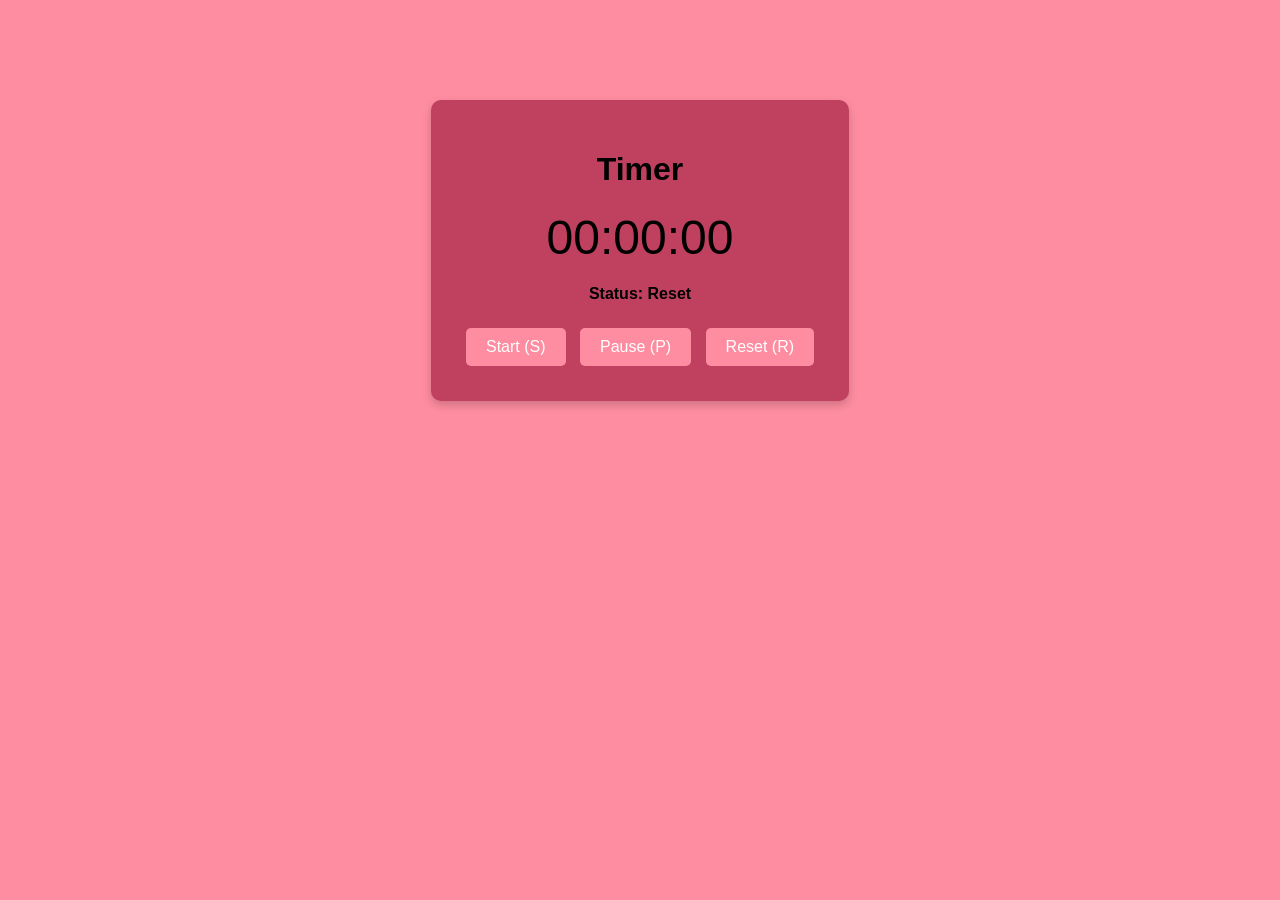
<file: timer.html>
<!DOCTYPE html>
<html lang="en">
<head>
    <meta charset="UTF-8">
    <title>Timer Application</title>
    <link rel="stylesheet" href="timer.css">
</head>
<body>

    <div class="container">
        <h1>Timer</h1>

        <div id="display">00:00:00</div>
        <div id="status">Status: Reset</div>

        <div class="buttons">
            <button id="startBtn">Start (S)</button>
            <button id="pauseBtn">Pause (P)</button>
            <button id="resetBtn">Reset (R)</button>
        </div>
    </div>

    <script src="timer.js"></script>
</body>
</html>
</file>
<file: style.css>
body {
    font-family: Arial, sans-serif;
    background: #F2D2BD;
    margin: 0;
    text-align: center;
}

h2 {
    color: #F2D2BD;
    -webkit-text-stroke: 0.5px black;
}

/* HEADER */
.header {
    background: #9F2B68;
    color: white;
    padding: 15px;
    text-align: center;
}

/* CANVAS */
.canvas-container {
    display: flex;
    justify-content: center;
    margin-top: 20px;
}

canvas {
    border: 2px solid black;
    background: white;
}
</file>
<file: timer.css>
body {
    font-family: Arial, sans-serif;
    background: #FF8DA1;
    text-align: center;
    margin-top: 100px;
}

.container {
    background: #BF405F;
    padding: 30px;
    border-radius: 10px;
    display: inline-block;
    box-shadow: 0 4px 10px rgba(0,0,0,0.2);
}

#display {
    font-size: 48px;
    margin: 20px 0;
}

#status {
    margin-bottom: 20px;
    font-weight: bold;
}

button {
    padding: 10px 20px;
    margin: 5px;
    border: none;
    border-radius: 5px;
    background-color: #FF8DA1;
    color: white;
    font-size: 16px;
    cursor: pointer;
    transition: 0.3s;
}

button:hover {
    background-color:#9F6071;
    transform: scale(1.05);
}
</file>
